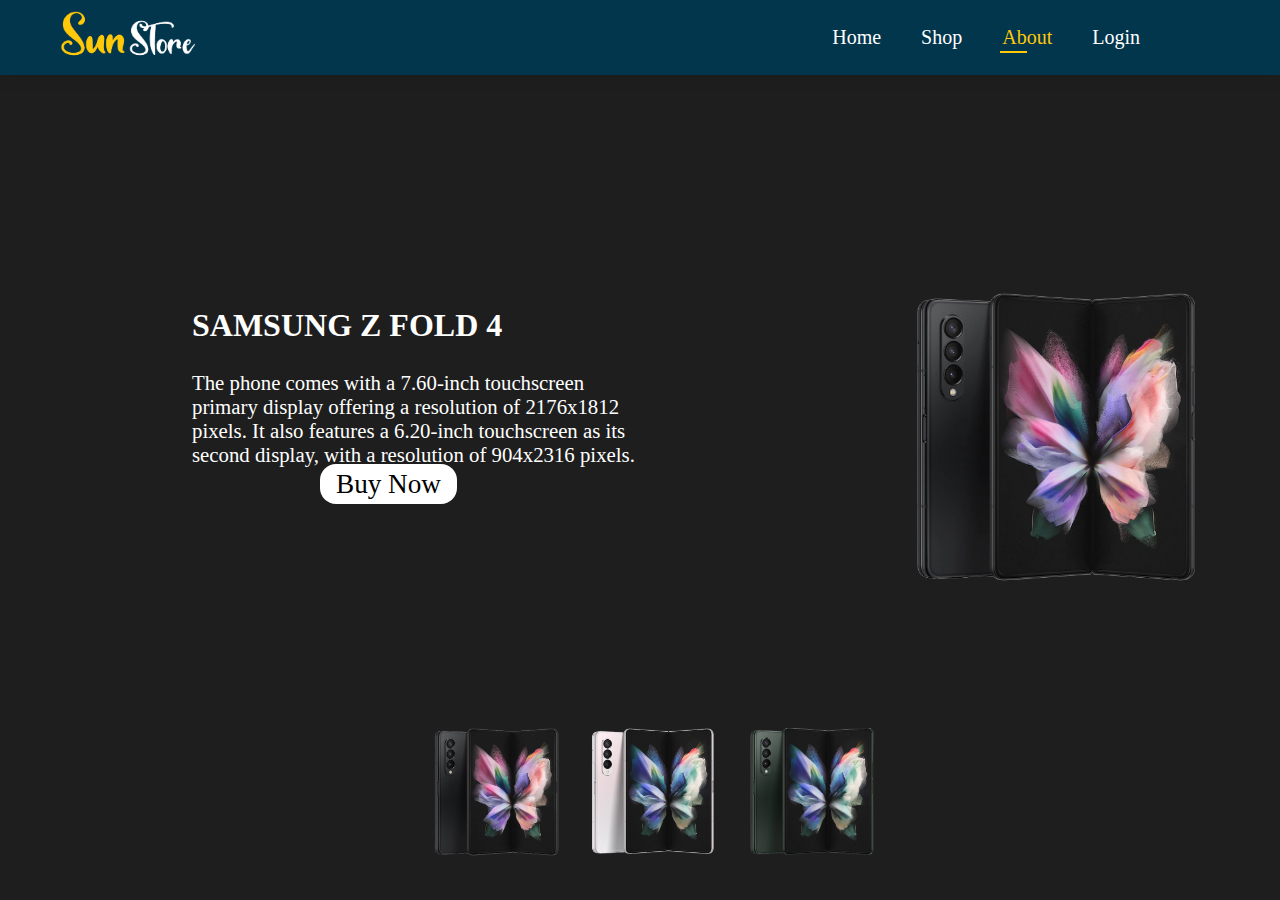
<file: fold/zfold.html>
<!DOCTYPE html>
<html>
    <head>
        <meta charset="UTF-8"/>
        <meta name="viewport" content="width=device-width, initial-scale=1.0" /><!--for phone and computer-->
        <title>Sun store</title>
        <meta name="description" content="you have to write here the description
        for your web page and it has contan min 90 char max 200 char ">
        <meta name="keywords" content="here you have to but your keyword 
        like (html)(cars)(clothes) and so on">
        <link rel="icon" href="https://en.wikipedia.org/wiki/Ain_Shams_University#/media/File:Ain_Shams_logo.png"><!-- icon for your web but doesn't work here -->
        <link rel="stylesheet" href="zfold.css">
        <link href="https://fonts.googleapis.com/css2?family=Lobster&display=swap" rel="stylesheet">
        
    </head>
    <body>
        <div class="cont">
            <section id="header">
                <a href="/HTML Files/Home.html"><img src="/Images/logo.png" alt="SunStore" class="logo"></a>
                <div>
                    <ul id="navbar">
                    <li><a  href="/HTML Files/Home.html" >Home</a></li>
                    <li><a href="/iphone/iphone 13 pro max.html" >Shop</a></li>
                    <li><a class="active" href="/fold/zfold.html">About</a></li>
                    <li><a href="/login/log.html">Login</a></li>
                    <li><a href="cart.html"><i class="far fa-shopping-bag"></i></a></li>
                    </ul>
                </div>
            </section>
            <div class="c">
                <div class="text">
                    <h2 class="hha">Samsung Z Fold 4</h2>
                    <p>The phone comes with a 7.60-inch touchscreen primary display offering a resolution of 2176x1812 pixels.
                         It also features a 6.20-inch touchscreen as its second display, with a resolution of 904x2316 pixels. 
                         
                    </p>
                    <br>
                   
                    <a href="#" class="aaaa">Buy Now</a>
                </div>
                <div class="image">
                    <img src="22.png" class="im">
                </div>
            </div>
            <div class="icons">
                <img src="22.png" onclick="phones(this.src);colors('#1e1e1e')">
                <img src="11.png"onclick="phones(this.src);colors('#247ec8')">
                <img src="00.png"onclick="phones(this.src);colors('#2A8742')">
            </div>
        </div>
        <script src="zfold.js"></script>
    </body>
</html>
</file>
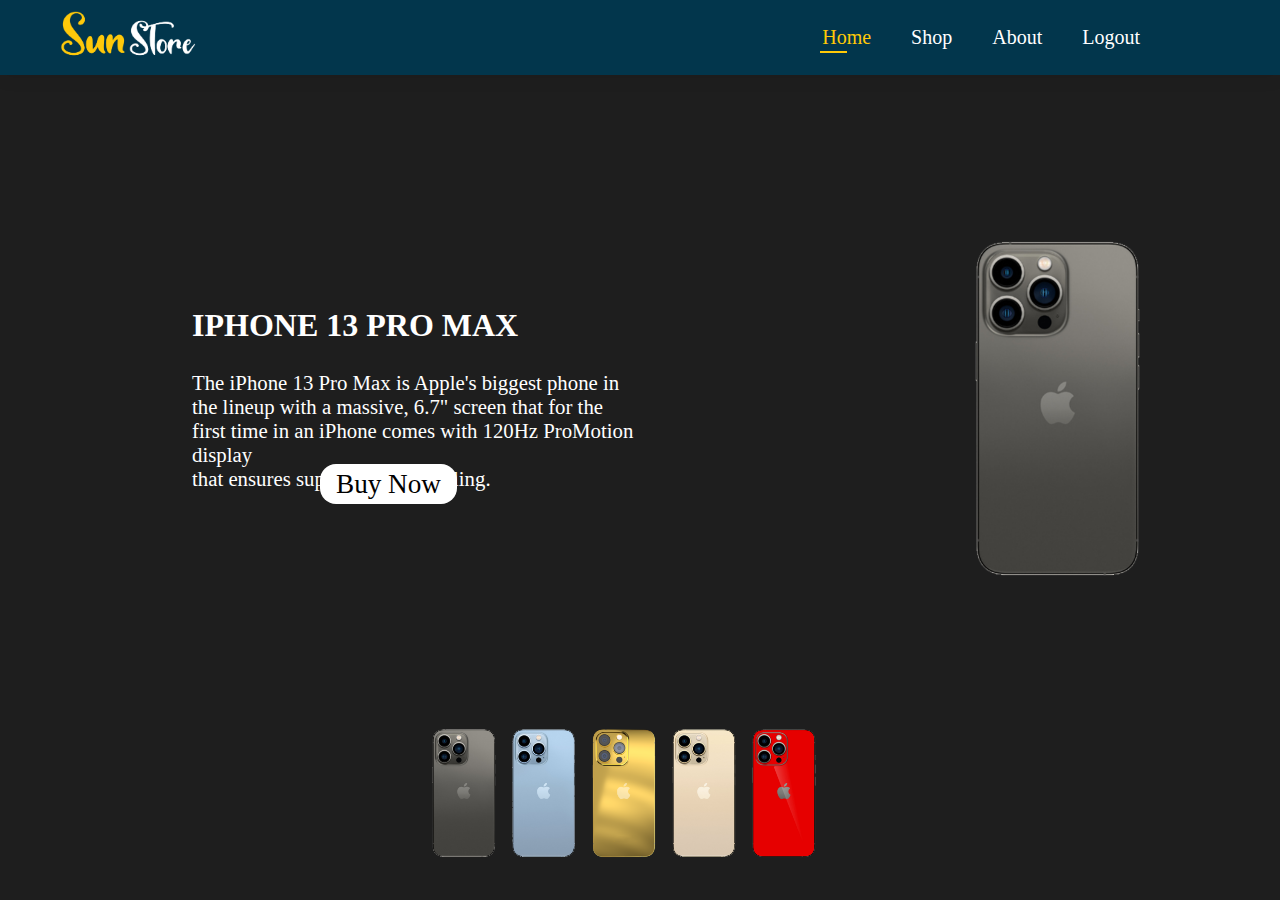
<file: iphone/iphone 13 pro max.html>
<!DOCTYPE html>
<html>
    <head>
        <meta charset="UTF-8"/>
        <meta name="viewport" content="width=device-width, initial-scale=1.0" /><!--for phone and computer-->
        <title>Sun store</title>
        <meta name="description" content="you have to write here the description
        for your web page and it has contan min 90 char max 200 char ">
        <meta name="keywords" content="here you have to but your keyword 
        like (html)(cars)(clothes) and so on">
        <link rel="icon" href="/Images/SunStoreLogo.png"><!-- icon for your web but doesn't work here -->
        <link rel="stylesheet" href="file.css">
        <link href="https://fonts.googleapis.com/css2?family=Lobster&display=swap" rel="stylesheet">
        
    </head>
    <body>
        <div class="cont">
            <section id="header">
                <a href="/HTML Files/Home.html"
                  ><img src="/Images/logo.png" alt="SunStore" class="logo"
                /></a>
                <div>
                  <ul id="navbar">
                    <li><a class="active" href="/HTML Files/Home.html">Home</a></li>
                    <li><a href="/HTML Files/Shop.html">Shop</a></li>
                    <li><a href="/HTML Files/About.html">About</a></li>
                    <li><a href="/login/log.html" id="CheckLog">Logout</a></li>
                    <li>
                      <a href="cart.html"><i class="far fa-shopping-bag"></i></a>
                    </li>
                  </ul>
                </div>
              </section>
            <div class="c">
                <div class="text">
                    <h2 class="hha">iphone 13 pro max</h2>
                    <p>The iPhone 13 Pro Max is Apple's biggest phone in the lineup with a massive,
                       6.7" screen that for the first time in an iPhone comes with 120Hz ProMotion display <br>
                       that ensures super smooth scrolling.
                        
                    </p>
                    <br>
                   
                    <a href="#" class="aaaa">Buy Now</a>
                </div>
                <div class="image">
                    <img src="2.png" class="im">
                </div>
            </div>
            <div class="icons">
                <img src="2.png" onclick="phones(this.src);colors('#1e1e1e')">
                <img src="1.png"onclick="phones(this.src);colors('#247ec8')">
                <img src="0.png"onclick="phones(this.src);colors('#D27600')">
                <img src="3.png"onclick="phones(this.src);colors('#c79b53')">
                <img src="4.png"onclick="phones(this.src);colors('#c82525')">
            </div>
        </div>
        <script src="/iphone/main.js"></script>
    </body>
</html>
</file>
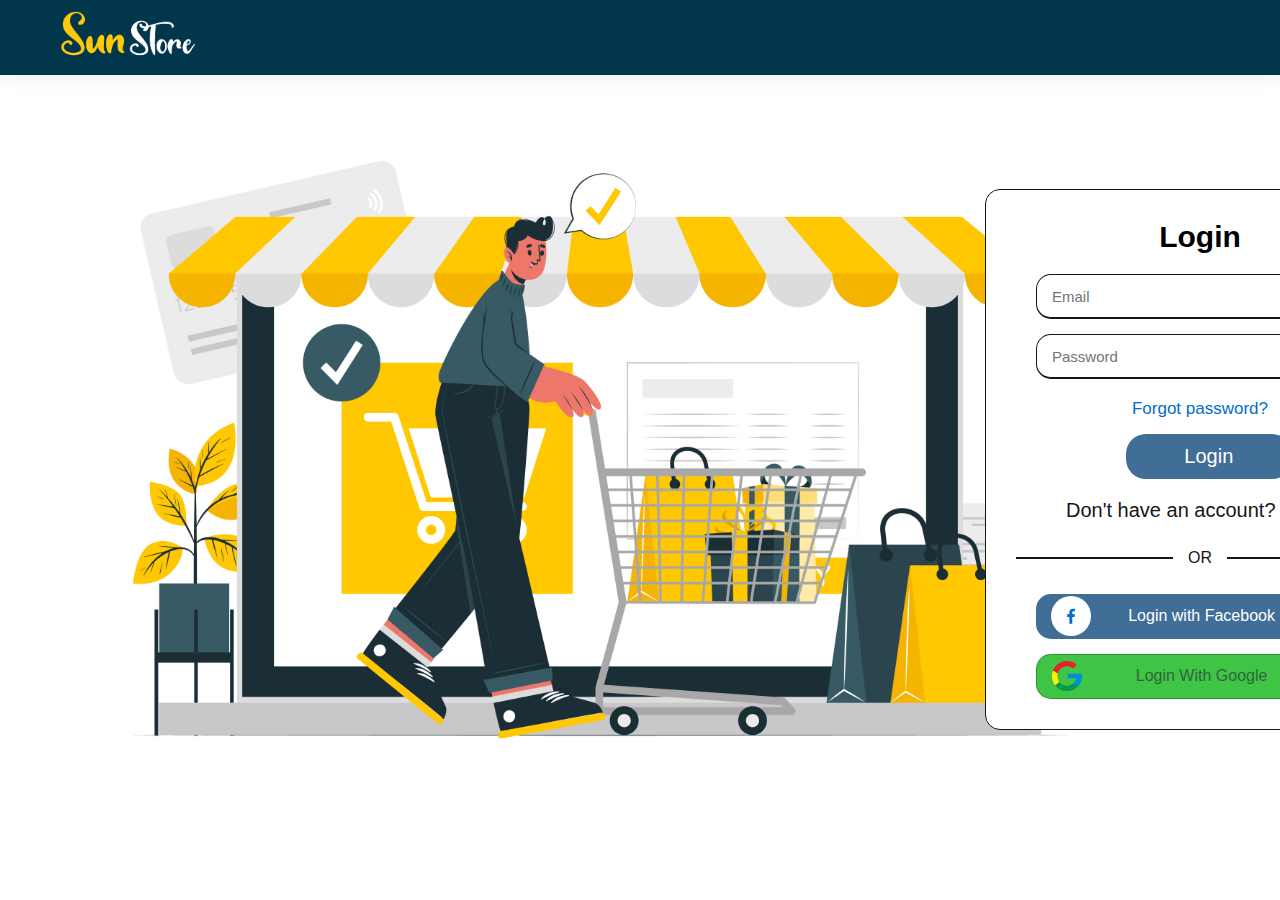
<file: login/log.html>
<!DOCTYPE html>
<html>
    <head>
        <meta charset="UTF-8"/>
        <meta name="viewport" content="width=device-width, initial-scale=1.0" /><!--for phone and computer-->
        <title>Sun store</title>
        <meta name="description" content="you have to write here the description
        for your web page and it has contan min 90 char max 200 char ">
        <meta name="keywords" content="here you have to but your keyword 
        like (html)(cars)(clothes) and so on">
        <link rel="icon" href="/HTML Files/Home.html"><!-- icon for your web but doesn't work here -->
        <link rel="stylesheet" href="log.css">
        <link href="https://fonts.googleapis.com/css2?family=Lobster&display=swap" rel="stylesheet">
        <link href='https://unpkg.com/boxicons@2.1.2/css/boxicons.min.css' rel='stylesheet'>

        <link rel="stylesheet" href="/style.css">

    </head>
    <body>

        <section id="header">
            <a><img src="/Images/logo.png" alt="SunStore" class="logo"></a>
            </div>
        </section>
        <div class="backgroundphoto">
        <img src="/Images/T_shirts/6479017.jpg"/>
        </div>
        <section class="container forms">
            <div class="form login">
                <div class="form-content">
                    <header>Login</header>
                    <form action="#">
                        <div class="field input-field">
                            <input type="email" placeholder="Email" required class="input" id="loginEmail">
                        </div>
                        <div class="field input-field">
                            <input type="password" placeholder="Password" required class="password" id="loginPass" >
                            <i class='bx bx-hide eye-icon'></i>
                        </div>
                        <div class="form-link">
                            <a href="#" class="forgot-pass">Forgot password?</a>
                        </div>
                        <div class="field button-field">
                            <button onclick="checkData()" id="Login">Login</button>
                        </div>
                    </form>
                    <div class="form-link">
                        <span>Don't have an account?
                            <a href="#" class="link signup-link"> Signup</a>
                        </span>
                    </div>
                </div>
                <div class="line"></div>
                <div class="media-options">
                    <a href="#" class="field facebook">
                        <i class='bx bxl-facebook facebook-icon'></i>
                        <span>Login with Facebook</span>
                    </a>
                </div>
                <div class="media-options">
                    <a href="#" class="field google">
                        <img src="google.png" class="google-img">
                        <span>Login With Google</span>
                    </a>
                </div>
            </div>
            <div class="form signup">
                <div class="form-content">
                    <header>Signup</header>
                    <form action="#" onSubmit="return CheckSave()" name="register" >
                        <div class="field input-field">
                            <input type="text" placeholder="First Name" class="input" required id="FirstName">
                        </div>
                        <div class="field input-field">
                            <input type="text" placeholder="Last Name" class="input" required id="LastName">
                        </div>
                        
                        <div class="field input-field">
                            <input type="email" placeholder="Email" class="input" required id="email">
                        </div>
                        <div class="field input-field">
                            <input type="password" placeholder="Create Password" class="password" pattern=".{8,20}" required name="pass" id="Pass">
                            <i class='bx bx-hide eye-icon'></i>
                        </div>
                        <div class="field input-field">
                            <input type="Password" placeholder="Confirm Password" class="password" pattern=".{8,20}" required name="pass1">
                            <i class='bx bx-hide eye-icon'></i>
                        </div>
                        <div class="field button-field">
                            <button id="signup">Signup</button>
                        </div>
                    </form>
                    <div class="form-link">
                        <span>Already have an account?
                            <a href="#" class="link login-link">Login</a>
                        </span>
                    </div>
                </div>
                <div class="line"></div>
                <div class="media-options">
                    <a href="#" class="field facebook">
                        <i class='bx bxl-facebook facebook-icon'></i>
                        <span> Login With Facebook</span>
                    </a>
                </div>
                <div class="media-options">
                    <a href="#" class="field google">
                        <img src="google.png" class="google-img">
                        <span>Login With Google</span>
                    </a>
                </div>
            </div>
        </section>
        <script src="/Exporting.js" type="module"></script>
        <script src="/Login.js"></script>
        <script src="/login/log.js"></script>
    </body>
</html>
</file>
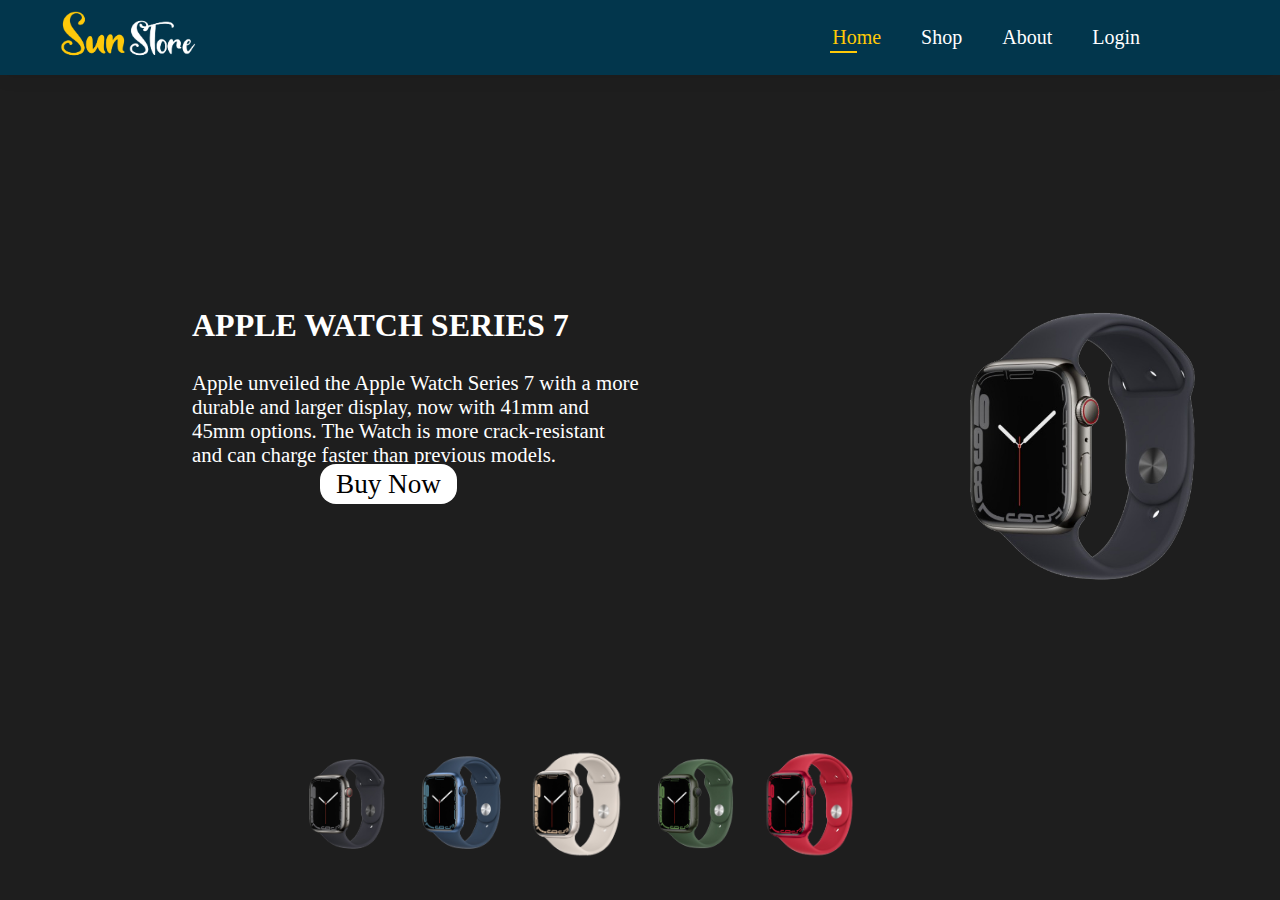
<file: watch/watch.html>
<!DOCTYPE html>
<html>
    <head>
        <meta charset="UTF-8"/>
        <meta name="viewport" content="width=device-width, initial-scale=1.0" /><!--for phone and computer-->
        <title>Sun store</title>
        <meta name="description" content="you have to write here the description
        for your web page and it has contan min 90 char max 200 char ">
        <meta name="keywords" content="here you have to but your keyword 
        like (html)(cars)(clothes) and so on">
        <link rel="icon" href="https://en.wikipedia.org/wiki/Ain_Shams_University#/media/File:Ain_Shams_logo.png"><!-- icon for your web but doesn't work here -->
        <link rel="stylesheet" href="watch.css">
        <link href="https://fonts.googleapis.com/css2?family=Lobster&display=swap" rel="stylesheet">
        
    </head>
    <body>
        <div class="cont">
            <section id="header">
                <a href="/HTML Files/Home.html"><img src="/Images/logo.png" alt="SunStore" class="logo"></a>
                <div>
                    <ul id="navbar">
                    <li><a class="active" href="/HTML Files/Home.html" >Home</a></li>
                    <li><a href="/HTML Files/Shop.html" >Shop</a></li>
                    <li><a href="/HTML Files/About.html">About</a></li>
                    <li><a href="/login/log.html">Login</a></li>
                    <li><a href="cart.html"><i class="far fa-shopping-bag"></i></a></li>
                    </ul>
                </div>
            </section>
            <div class="c">
                <div class="text">
                    <h2 class="hha">APPLE WATCH SERIES 7</h2>
                    <p>Apple unveiled the Apple Watch Series 7 with a more durable and larger display,
                         now with 41mm and 45mm options. The Watch is more crack-resistant and can charge faster than 
                         previous models.
                    </p>
                    <br>
                   
                    <a href="#" class="aaaa">Buy Now</a>
                </div>
                <div class="image">
                    <img src="000.png" class="im">
                </div>
            </div>
            <div class="icons">
                <img src="000.png" onclick="phones(this.src);colors('#1e1e1e')">
                <img src="111.png" onclick="phones(this.src);colors('#2F87CD')">
                <img src="222.png"onclick="phones(this.src);colors('#929DB1')">
                <img src="333.png"onclick="phones(this.src);colors('#2A8742')">
                <img src="444.png" onclick="phones(this.src);colors('#E95654')">
            </div>
        </div>
        <script src="/watch/watch.js"></script>
    </body>
</html>
</file>
<file: fold/zfold.css>
*{
    box-sizing: border-box;
    margin: 0;
    padding: 0;
}
.cont{
    background-color: #1e1e1e;
    height: 100vh;
    width: 100%;
    margin: 0;
    padding: 0;
}
#header {
    display: flex;
    align-items: center;
    justify-content: space-between;
    padding: 20px, 80px;
    background: #02364c;
    border-bottom: 3px #406e96;
    
    box-shadow: 0 5px 15px rgba(0, 0, 0, 0.06);
  }
  .logo {
    scale: 1.4;
    width: 100px;
    cursor: pointer;
    margin-left: 80px;
  
    border-bottom: 10px white ;
    padding-bottom: 10px;
    padding-top: 15px;
  }
  #navbar {
    display: flex;
    align-items: center;
    justify-content: center;
    margin-right: 80px;
  }
  #navbar li {
    list-style: none;
    padding: 0 20px;
    position: relative;
  }
  #navbar li a {
    text-decoration: none;
    font-size: 20px;
    color: white;
    transition: 0.3s ease;
  }
  #navbar li a:hover,
  #navbar li a.active {
    color: #ffc907;
  }
  #navbar li a.active::after,
  #navbar li a:hover::after {
    content: "";
    width: 30%;
    height: 2px;
    background: #ffc907;
    position: absolute;
    bottom: -4px;
    left: 20%;
  }
.c{
    display: flex;
    justify-content: space-between;
    align-items: center;
    width: 70%;
    height: 70%;
    margin: auto;
}
.text{
    width: 50%;
    color: white;
}
.c .text .hha{
    font-family:Cambria, Cochin, Georgia, Times, 'Times New Roman', serif;
    font-size: 2rem;
    text-transform: uppercase;
    margin: 1.7rem 0;
    width: 100%;
}
.c .text p{
    width: 100%;
    height: 80px;
    font-size: 1.3rem;
}
.c .text .aaaa{
    text-decoration: none;
    background-color: rgb(255, 255, 255);
    padding: 0.3rem 1rem;
    border-radius: 1rem ;
    color: rgb(0, 0, 0);
    margin: 8rem;
    font-size: 1.7rem;
}
.c .text .aaaa:hover{
    background-color: rgb(129, 129, 129);
}
.c .image{
    width: 20%;
    height: 200px;
}
.c .image img{
    width: 18rem;
}
.icons{
    display: flex;
    justify-content: space-between;
    align-items: center;
    width: 12rem;
    position: absolute;
    bottom:3.2% ;
    left: 40%;
    transform: translatex(-50%);
}
.icons img{
    width: 8rem;
    transition: 0.5s;
    margin: 15px;
}
.icons img:hover{
    transform: scale(1.4);
    cursor: pointer;
}
</file>
<file: iphone/file.css>
*{
    margin: 0;
    padding: 0;
    box-sizing: border-box;
}
.cont{
    background-color: #1e1e1e;
    height: 100vh;
    width: 100%;
    margin: 0;
    padding: 0;
}
#header {
    display: flex;
    align-items: center;
    justify-content: space-between;
    padding: 20px, 80px;
    background: #02364c;
    border-bottom: 3px #406e96;
    
    box-shadow: 0 5px 15px rgba(0, 0, 0, 0.06);
  }
  .logo {
    scale: 1.4;
    width: 100px;
    cursor: pointer;
    margin-left: 80px;
  
    border-bottom: 10px white ;
    padding-bottom: 10px;
    padding-top: 15px;
  }
  #navbar {
    display: flex;
    align-items: center;
    justify-content: center;
    margin-right: 80px;
  }
  #navbar li {
    list-style: none;
    padding: 0 20px;
    position: relative;
  }
  #navbar li a {
    text-decoration: none;
    font-size: 20px;
    color: white;
    transition: 0.3s ease;
  }
  #navbar li a:hover,
  #navbar li a.active {
    color: #ffc907;
  }
  #navbar li a.active::after,
  #navbar li a:hover::after {
    content: "";
    width: 30%;
    height: 2px;
    background: #ffc907;
    position: absolute;
    bottom: -4px;
    left: 20%;
  }
.c{
    display: flex;
    justify-content: space-between;
    align-items: center;
    width: 70%;
    height: 70%;
    margin: auto;
}
.text{
    width: 50%;
    color: white;
}
.c .text .hha{
    font-family:Cambria, Cochin, Georgia, Times, 'Times New Roman', serif;
    font-size: 2rem;
    text-transform: uppercase;
    margin: 1.7rem 0;
    width: 100%;
}
.c .text p{
    width: 100%;
    height: 80px;
    font-size: 1.3rem;
}
.c .text .aaaa{
    text-decoration: none;
    background-color: rgb(255, 255, 255);
    padding: 0.3rem 1rem;
    border-radius: 1rem ;
    color: rgb(0, 0, 0);
    margin: 8rem;
    margin-top: 3rem;
    font-size: 1.7rem;
}
.c .text .aaaa:hover{
    background-color: rgb(129, 129, 129);
}
.c .image{
    width: 15%;
    height: 350px;
}
.c .image img{
    width: 13rem;
}
.icons{
    display: flex;
    justify-content: space-between;
    align-items: center;
    width: 11rem;
    position: absolute;
    bottom:3.4% ;
    left: 40%;
    transform: translatex(-50%);
}
.icons img{
    width: 5rem;
    transition: 0.5s;
}
.icons img:hover{
    transform: scale(1.3);
    cursor: pointer;
}
</file>
<file: login/log.css>
*{
    margin: 0;
    padding: 0;
    font-family: 'Gill Sans', 'Gill Sans MT', Calibri, 'Trebuchet MS', sans-serif;
    box-sizing: border-box;
}
#header 
{
    background-color: #232836;
}
.container{
    margin-top: -360px;
    width: 100%;
    align-items: center;
    display: flex;
    justify-content: center;
    margin-left: 560px;
    /* background-color: rgb(16, 253, 253); */
    column-gap:30px ;
    overflow: hidden;

}

.backgroundphoto
{
    scale: 1;
    margin-top: 1.9%;
    margin-left: 60px;
    display: flex;
    height: 80vh;
    overflow: hidden;
}

.form{
    width: 100%;
    /* background: white; */
    background-color: white ;
    border: 1px solid #161616;
    box-shadow: rgb(0.9, 0.9, 0.9);
    position: absolute;
    padding: 30px;
    border-radius: 15px;
    max-width: 430px;
}
.form.signup{
    opacity: 0;
    pointer-events: none;
    
}
.forms.show-signup .form.signup{
    opacity: 1;
    pointer-events: auto;
}
.forms.show-signup .form.login{
    opacity: 0;
    pointer-events: none;
}
header{
    font-size: 30px;
    font-weight: 600;
    color: rgb(0, 0, 0);
    text-align: center;
}
form{
    margin-top: 20px;
}
.form .field{
    border-radius: 15px;
    position: relative;
    height: 45px;
    width: 90%;
    margin-top: 15px;
    margin-left: 20px;
}
.field input{
    height: 100%;
    width: 100%;
    font-size: 15px;
    font-weight: 400;
    border-radius: 15px;
    outline: none;
    padding: 0 15px;
    border: 1px solid #161616;
    border-bottom: 2px solid #161616;
    background-color: white;
}
.field button{
    height: 100%;
    width: 50%;
    margin-left: 90px;
    font-size: 20px;
    font-weight: 500;
    border-radius: 20px;
    border: none;
    color: rgb(255, 255, 255);
    cursor: pointer;
    transition: all 0.3s ease;
    background-color: #406e96;
}
.field input:focus{
    border-bottom-width: 4px;
}

.eye-icon{
    position: absolute;
    right: 10px;
    top: 50%;
    color: rgb(21, 22, 22);
    cursor: pointer;
    padding: 5px;
    font-size: 20px;
    transform: translateY(-50%);
}
.form-link{
    text-align: center;
    margin-top: 20px;
    
}
.field button:hover{
    background-color: #016dcb;
}
.form-link span{
    font-size: 20px;
    font-weight: 500;
    color: #161616;
    
}
.form a{
    color:#161616 ;
    text-decoration: none;
}
.form-cotent a:hover{
    text-decoration: underline;
}
.form-link a{
    font-size: 17px;
    font-weight: 400;
    color: #016dcb;
}
.line{
    position: relative;
    width: 100%;
    height: 1.5px;
    margin: 35px 0;
    background-color:  #161616;
}
.line::before{
    content: 'OR';
    color: #161616;
    top: 50%;
    left: 50%;
    position: absolute;
    background-color: white;
    padding: 0 15px;
    transform: translate(-50%, -50%);
}
.media-options a{
    display: flex;
    justify-content: center;
    align-items: center;
}
a.facebook{
    background-color: #406e96;
    color: white;
    text-decoration: none;
    transition: all 0.3s ease;
}
a.facebook:hover{
    background-color: #016dcb;
    
}
a.facebook .facebook-icon{
    height: 40px;
    width: 40px;
    color:#016dcb ;
    font-size: 20px;
    border-radius: 50%;
    display: flex;
    align-items: center;
    justify-content: center;
    background-color: #fff;
}
.facebook-icon,
img.google-img{
    position: absolute;
    top: 50%;
    left: 15px;
    transform: translateY(-50%);
}
img.google-img{
    height: 30px;
    width: 30px;
    object-fit: cover;
}
a.google{
    border: 1px solid #29932efd;
    text-decoration: none;
    background-color: #3ec445fd;
    transition: all 0.3s ease;
}
a.google:hover{
    background-color: #14ff3bfd;
}
a.google span{
    font-weight: 500;
    opacity: 0.6;
    color: #232836;
    
}
@media screen and (max-width: 400px) {
    .form{
        padding: 20px 10px;
    }
    
}
</file>
<file: style.css>
* {
  margin: 0;
  padding: 0;
  box-sizing: border-box;
}
#header {
  display: flex;
  align-items: center;
  justify-content: space-between;
  padding: 20px, 80px;
  background: #02364c;
  border-bottom: 3px #406e96;
  
  box-shadow: 0 5px 15px rgba(0, 0, 0, 0.06);
}
.logo {
  scale: 1.4;
  width: 100px;
  cursor: pointer;
  margin-left: 80px;

  border-bottom: 10px white ;
  padding-bottom: 10px;
  padding-top: 15px;
}
#navbar {
  display: flex;
  align-items: center;
  justify-content: center;
  margin-right: 80px;
}
#navbar li {
  list-style: none;
  padding: 0 20px;
  position: relative;
}
#navbar li a {
  text-decoration: none;
  font-size: 20px;
  color: white;
  transition: 0.3s ease;
}
#navbar li a:hover,
#navbar li a.active {
  color: #ffc907;
}
#navbar li a.active::after,
#navbar li a:hover::after {
  content: "";
  width: 30%;
  height: 2px;
  background: #ffc907;
  position: absolute;
  bottom: -4px;
  left: 20%;
}
.img-slider {
  position: relative;
  width: 100%;
  height: 88.5vh;
  background: white;
  align-items: center;
  overflow: hidden;
  justify-content: center;
}
.img-slider .slide {
  position: absolute;
  width: 100%;

  clip-path: circle(0% at 0 50%);
  align-items: center;
  justify-content: center;
}
.img-slider .slide.active {
  clip-path: circle(150% at 0 50%);
  transition: 2s;
  transition-property: clip-path;
}
.img-slider .slide img {
  z-index: 1;
  width: 55%;
  height: 85vh;
  align-items: center;
  justify-content: center;
  margin-left: 370px;
  margin-top: 5px;
}
.img-slider .navigation {
  z-index: 2;
  position: absolute;
  display: flex;
  bottom: 15px;
  left: 50%;
  transform: translateX(-50%);
}
.img-slider .navigation .btn {
  background: rgba(108, 108, 108, 0.5);
  width: 12px;
  height: 12px;
  margin: 10px;
  border-radius: 50%;
  cursor: pointer;
}

.img-slider .navigation .btn.active {
  background: #2696e9;
  box-shadow: 0 0 2px rgba(0, 0, 0, 0.5);
}
</file>
<file: watch/watch.css>
*{
    box-sizing: border-box;
    margin: 0;
    padding: 0;
}
.cont{
    background-color: #1e1e1e;
    height: 100vh;
    width: 100%;
    margin: 0;
    padding: 0;
}
#header {
    display: flex;
    align-items: center;
    justify-content: space-between;
    padding: 20px, 80px;
    background: #02364c;
    border-bottom: 3px #406e96;
    
    box-shadow: 0 5px 15px rgba(0, 0, 0, 0.06);
  }
  .logo {
    scale: 1.4;
    width: 100px;
    cursor: pointer;
    margin-left: 80px;
  
    border-bottom: 10px white ;
    padding-bottom: 10px;
    padding-top: 15px;
  }
  #navbar {
    display: flex;
    align-items: center;
    justify-content: center;
    margin-right: 80px;
  }
  #navbar li {
    list-style: none;
    padding: 0 20px;
    position: relative;
  }
  #navbar li a {
    text-decoration: none;
    font-size: 20px;
    color: white;
    transition: 0.3s ease;
  }
  #navbar li a:hover,
  #navbar li a.active {
    color: #ffc907;
  }
  #navbar li a.active::after,
  #navbar li a:hover::after {
    content: "";
    width: 30%;
    height: 2px;
    background: #ffc907;
    position: absolute;
    bottom: -4px;
    left: 20%;
  }
.c{
    display: flex;
    justify-content: space-between;
    align-items: center;
    width: 70%;
    height: 70%;
    margin: auto;
}
.text{
    width: 50%;
    color: white;
}
.c .text .hha{
    font-family:Cambria, Cochin, Georgia, Times, 'Times New Roman', serif;
    font-size: 2rem;
    text-transform: uppercase;
    margin: 1.7rem 0;
    width: 100%;
}
.c .text p{
    width: 100%;
    height: 80px;
    font-size: 1.3rem;
}
.c .text .aaaa{
    text-decoration: none;
    background-color: rgb(255, 255, 255);
    padding: 0.3rem 1rem;
    border-radius: 1rem ;
    color: rgb(0, 0, 0);
    margin: 8rem;
    font-size: 1.7rem;
}
.c .text .aaaa:hover{
    background-color: rgb(129, 129, 129);
}
.c .image{
    width: 17%;
    height: 200px;
}
.c .image img{
    width: 18rem;
}
.icons{
    display: flex;
    justify-content: space-between;
    align-items: center;
    width: 12rem;
    position: absolute;
    bottom:3.2% ;
    left: 30%;
    transform: translatex(-50%);
}
.icons img{
    width: 6rem;
    transition: 0.5s;
    margin: 10px;
}
.icons img:hover{
    transform: scale(1.5);
    cursor: pointer;
}
</file>
